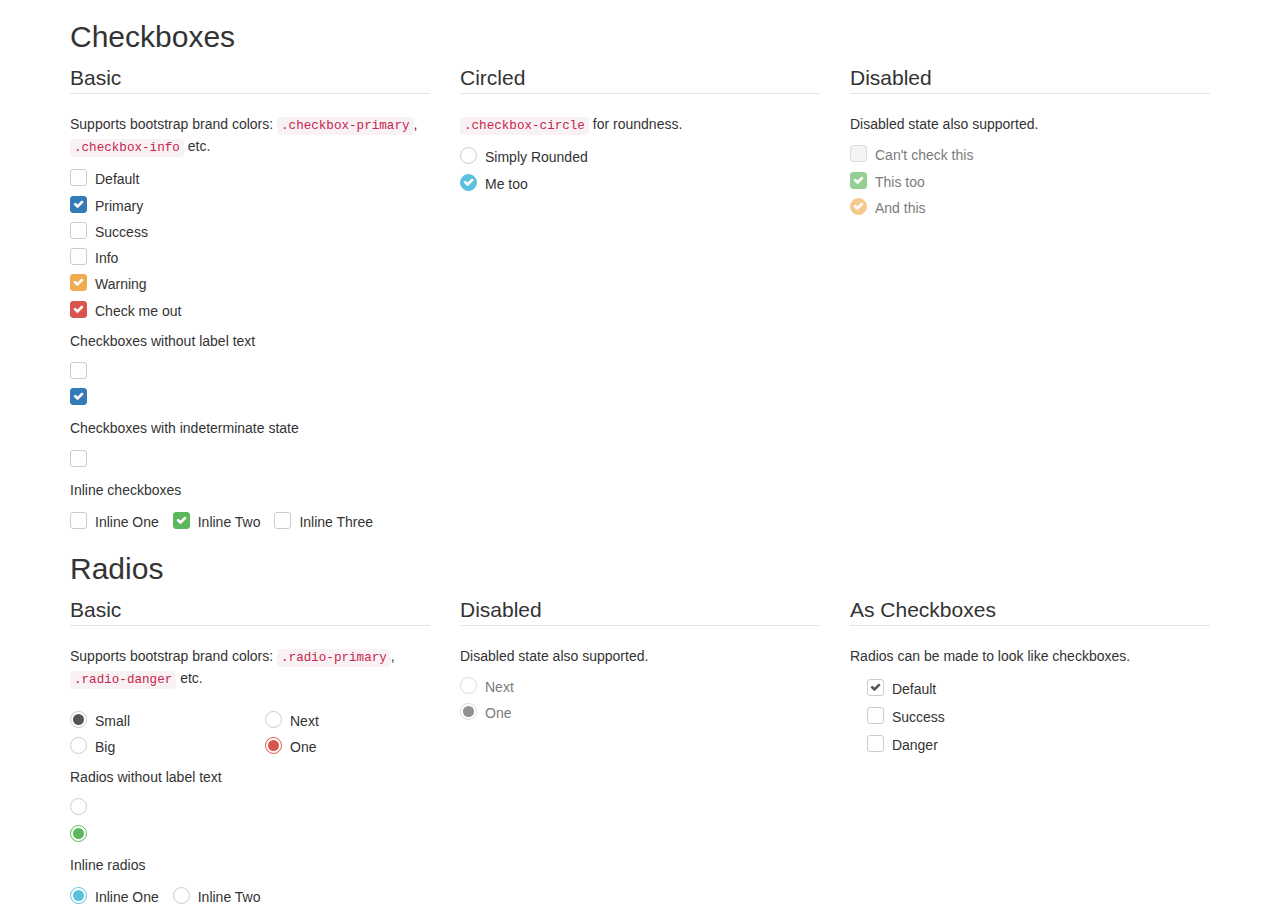
<file: resources/plugins/awesome-bootstrap-checkbox/index.html>
<!DOCTYPE html>
<html>
<head lang="en">
    <meta charset="UTF-8">
    <title>awesome bootstrap checkbox demo</title>
    <link rel="stylesheet" href="../bootstrap-3.3.0/css/bootstrap.css"/>
    <link rel="stylesheet" href="../font-awesome-4.7.0/css/font-awesome.css"/>
    <link rel="stylesheet" href="awesome-bootstrap-checkbox.css"/>
</head>
<body>
<div class="container">
    <h2>Checkboxes</h2>
    <form role="form">
        <div class="row">
            <div class="col-md-4">
                <fieldset>
                    <legend>
                        Basic
                    </legend>
                    <p>
                        Supports bootstrap brand colors: <code>.checkbox-primary</code>, <code>.checkbox-info</code> etc.
                    </p>
                    <div class="checkbox">
                        <input id="checkbox1" class="styled" type="checkbox">
                        <label for="checkbox1">
                            Default
                        </label>
                    </div>
                    <div class="checkbox checkbox-primary">
                        <input id="checkbox2" class="styled" type="checkbox" checked>
                        <label for="checkbox2">
                            Primary
                        </label>
                    </div>
                    <div class="checkbox checkbox-success">
                        <input id="checkbox3" class="styled" type="checkbox">
                        <label for="checkbox3">
                            Success
                        </label>
                    </div>
                    <div class="checkbox checkbox-info">
                        <input id="checkbox4" class="styled" type="checkbox">
                        <label for="checkbox4">
                            Info
                        </label>
                    </div>
                    <div class="checkbox checkbox-warning">
                        <input id="checkbox5" type="checkbox" class="styled" checked>
                        <label for="checkbox5">
                            Warning
                        </label>
                    </div>
                    <div class="checkbox checkbox-danger">
                        <input id="checkbox6" type="checkbox" class="styled" checked>
                        <label for="checkbox6">
                            Check me out
                        </label>
                    </div>
                    <p>Checkboxes without label text</p>
                    <div class="checkbox">
                        <input type="checkbox" class="styled" id="singleCheckbox1" value="option1" aria-label="Single checkbox One">
                        <label></label>
                    </div>
                    <div class="checkbox checkbox-primary">
                        <input type="checkbox" class="styled styled-primary" id="singleCheckbox2" value="option2" checked aria-label="Single checkbox Two">
                        <label></label>
                    </div>
                    <p>Checkboxes with indeterminate state</p>
                    <div class="checkbox checkbox-primary">
                        <input id="indeterminateCheckbox" class="styled" type="checkbox" onclick="changeState(this)">
                        <label></label>
                    </div>
                    <p>Inline checkboxes</p>
                    <div class="checkbox checkbox-inline">
                        <input type="checkbox" class="styled" id="inlineCheckbox1" value="option1">
                        <label for="inlineCheckbox1"> Inline One </label>
                    </div>
                    <div class="checkbox checkbox-success checkbox-inline">
                        <input type="checkbox" class="styled" id="inlineCheckbox2" value="option1" checked>
                        <label for="inlineCheckbox2"> Inline Two </label>
                    </div>
                    <div class="checkbox checkbox-inline">
                        <input type="checkbox" class="styled" id="inlineCheckbox3" value="option1">
                        <label for="inlineCheckbox3"> Inline Three </label>
                    </div>
                </fieldset>
            </div>
            <div class="col-md-4">
                <fieldset>
                    <legend>
                        Circled
                    </legend>
                    <p>
                        <code>.checkbox-circle</code> for roundness.
                    </p>
                    <div class="checkbox checkbox-circle">
                        <input id="checkbox7" class="styled" type="checkbox">
                        <label for="checkbox7">
                            Simply Rounded
                        </label>
                    </div>
                    <div class="checkbox checkbox-info checkbox-circle">
                        <input id="checkbox8" class="styled" type="checkbox" checked>
                        <label for="checkbox8">
                            Me too
                        </label>
                    </div>
                </fieldset>
            </div>
            <div class="col-md-4">
                <fieldset>
                    <legend>
                        Disabled
                    </legend>
                    <p>
                        Disabled state also supported.
                    </p>
                    <div class="checkbox">
                        <input class="styled" id="checkbox9" type="checkbox" disabled>
                        <label for="checkbox9">
                            Can't check this
                        </label>
                    </div>
                    <div class="checkbox checkbox-success">
                        <input class="styled styled" id="checkbox10" type="checkbox" disabled checked>
                        <label for="checkbox10">
                            This too
                        </label>
                    </div>
                    <div class="checkbox checkbox-warning checkbox-circle">
                        <input class="styled" id="checkbox11" type="checkbox" disabled checked>
                        <label for="checkbox11">
                            And this
                        </label>
                    </div>
                </fieldset>
            </div>
        </div>
    </form>
    <h2>Radios</h2>
    <form role="form">
        <div class="row">
            <div class="col-md-4">
                <fieldset>
                    <legend>
                        Basic
                    </legend>
                    <p>
                        Supports bootstrap brand colors: <code>.radio-primary</code>, <code>.radio-danger</code> etc.
                    </p>
                    <div class="row">
                        <div class="col-sm-6">
                            <div class="radio">
                                <input type="radio" name="radio1" id="radio1" value="option1" checked>
                                <label for="radio1">
                                    Small
                                </label>
                            </div>
                            <div class="radio">
                                <input type="radio" name="radio1" id="radio2" value="option2">
                                <label for="radio2">
                                    Big
                                </label>
                            </div>
                        </div>
                        <div class="col-sm-6">
                            <div class="radio radio-danger">
                                <input type="radio" name="radio2" id="radio3" value="option1">
                                <label for="radio3">
                                    Next
                                </label>
                            </div>
                            <div class="radio radio-danger">
                                <input type="radio" name="radio2" id="radio4" value="option2" checked>
                                <label for="radio4">
                                    One
                                </label>
                            </div>
                        </div>
                    </div>
                    <p>Radios without label text</p>
                    <div class="radio">
                        <input type="radio" id="singleRadio1" value="option1" name="radioSingle1" aria-label="Single radio One">
                        <label></label>
                    </div>
                    <div class="radio radio-success">
                        <input type="radio" id="singleRadio2" value="option2" name="radioSingle1" checked aria-label="Single radio Two">
                        <label></label>
                    </div>
                    <p>Inline radios</p>
                    <div class="radio radio-info radio-inline">
                        <input type="radio" id="inlineRadio1" value="option1" name="radioInline" checked>
                        <label for="inlineRadio1"> Inline One </label>
                    </div>
                    <div class="radio radio-inline">
                        <input type="radio" id="inlineRadio2" value="option2" name="radioInline">
                        <label for="inlineRadio2"> Inline Two </label>
                    </div>
                </fieldset>
            </div>
            <div class="col-md-4">
                <fieldset>
                    <legend>
                        Disabled
                    </legend>
                    <p>
                        Disabled state also supported.
                    </p>
                    <div class="radio radio-danger">
                        <input type="radio" name="radio3" id="radio5" value="option1" disabled>
                        <label for="radio5">
                            Next
                        </label>
                    </div>
                    <div class="radio">
                        <input type="radio" name="radio3" id="radio6" value="option2" checked disabled>
                        <label for="radio6">
                            One
                        </label>
                    </div>
                </fieldset>
            </div>
            <div class="col-md-4">
                <fieldset>
                    <legend>
                        As Checkboxes
                    </legend>
                    <p>
                        Radios can be made to look like checkboxes.
                    </p>
                    <div class="checkbox checkbox">
                        <input type="radio" name="radio4" id="radio7" value="option1" checked>
                        <label for="radio7">
                            Default
                        </label>
                    </div>
                    <div class="checkbox checkbox-success">
                        <input type="radio" name="radio4" id="radio8" value="option2">
                        <label for="radio8">
                            Success
                        </label>
                    </div>
                    <div class="checkbox checkbox-danger">
                        <input type="radio" name="radio4" id="radio9" value="option3">
                        <label for="radio9">
                            Danger
                        </label>
                    </div>
                </fieldset>
            </div>
        </div>
    </form>
</div>
<script type="text/javascript">
    function changeState(el) {
        if (el.readOnly) el.checked=el.readOnly=false;
        else if (!el.checked) el.readOnly=el.indeterminate=true;
    }
</script>
</body>
</html>
</file>
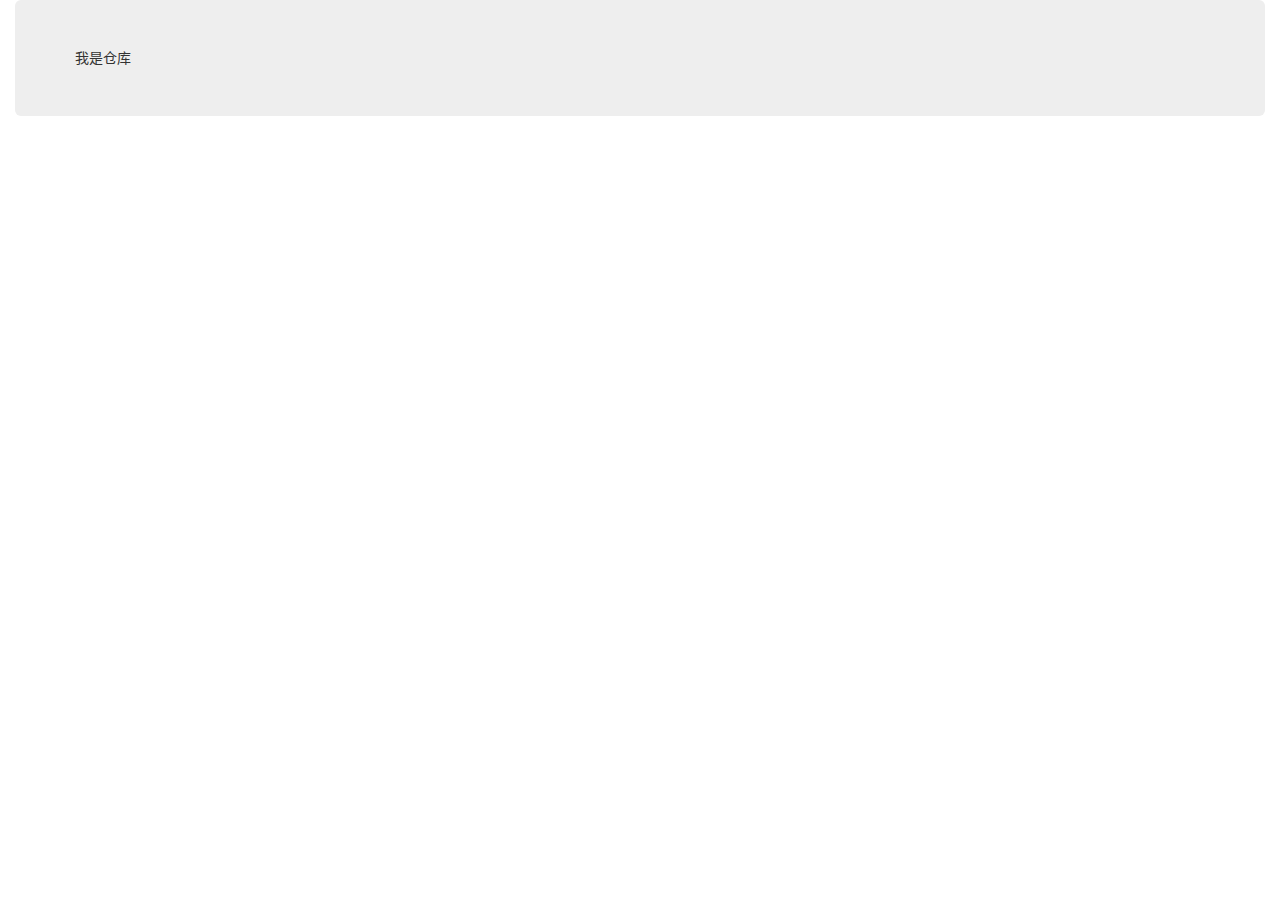
<file: cangku.html>
<!DOCTYPE html>
<html lang="zh-CN">
  <head>
    <meta charset="utf-8">
    <meta http-equiv="X-UA-Compatible" content="IE=edge">
    <meta name="viewport" content="width=device-width, initial-scale=1">
    <!-- 上述3个meta标签*必须*放在最前面，任何其他内容都*必须*跟随其后！ -->
    <title>ADHOC</title>
    <link href="css/bootstrap.min.css" rel="stylesheet">
    <!--<link href="css/style.css" rel="stylesheet">-->
	<script src="js/jquery-3.2.1.min.js"></script>
    <script src="js/bootstrap.min.js"></script>
  </head>
  <body>
    <div class="container-fluid">
    	
    	<div class="jumbotron">
    		我是仓库
    	</div>
    </div>
  </body>
</html>
</file>
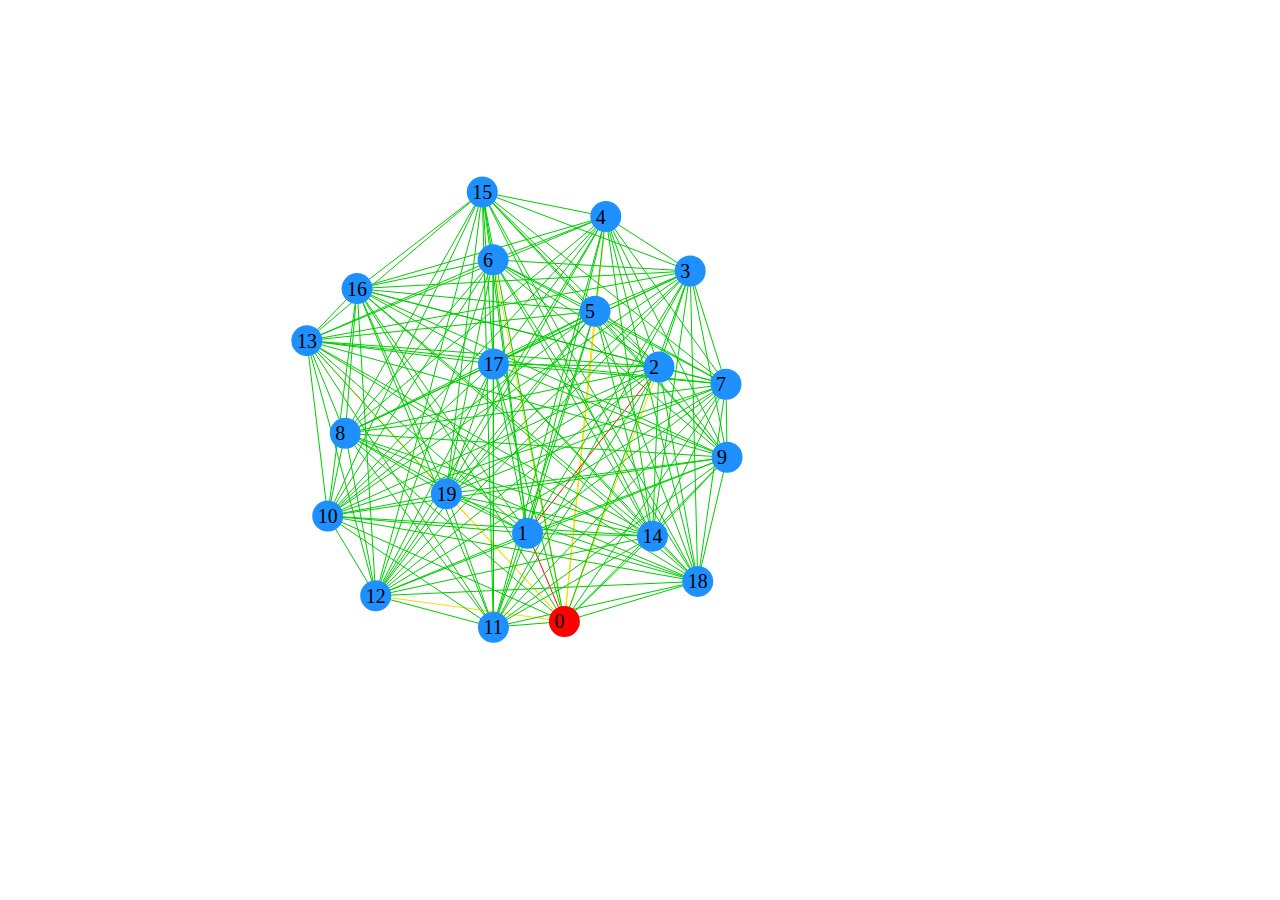
<file: jiedian.html>
<!DOCTYPE html>
<html lang="zh-CN">
  <head>
    <meta charset="utf-8">
    <meta http-equiv="X-UA-Compatible" content="IE=edge">
    <meta name="viewport" content="width=device-width, initial-scale=1">
    <!-- 上述3个meta标签*必须*放在最前面，任何其他内容都*必须*跟随其后！ -->
    <title>ADHOC</title>
    <link href="./css/bootstrap.min.css" rel="stylesheet">
	  <script src="./js/jquery-3.2.1.min.js"></script>
    <script src="./js/bootstrap.min.js"></script>
    <style type="text/css">
      body{
        font-family: 'Microsoft YaHei';
        font-size: 20px;
        color: #345;
        overflow: hidden;
      }

      circle{
        cursor: pointer;
      }
      .normalNode{
        fill:#1E90FF;
        stroke:#1E90FF;
        stroke-width:3;
      }
      .iNode{
        fill:red;
        stroke:red;
        stroke-width:3
      }
      .overlay {
      fill: none;
      pointer-events: all;
      }



  </style>
  </head>
  <body class="container-fluid">	
  <script src="js/d3.js"></script>
  <script src='js/topology.js'></script> 
  <script>
		function IsPC()  
		{  
           var userAgentInfo = navigator.userAgent;  
           var Agents = new Array("Android", "iPhone", "SymbianOS", "Windows Phone", "iPad", "iPod");  
           var flag = true;  
           for (var v = 0; v < Agents.length; v++) {  
               if (userAgentInfo.indexOf(Agents[v]) > 0) { flag = false; break; }  
           }  
           return flag;  
		} 
		 
  </script>
  </body>
</html>
</file>
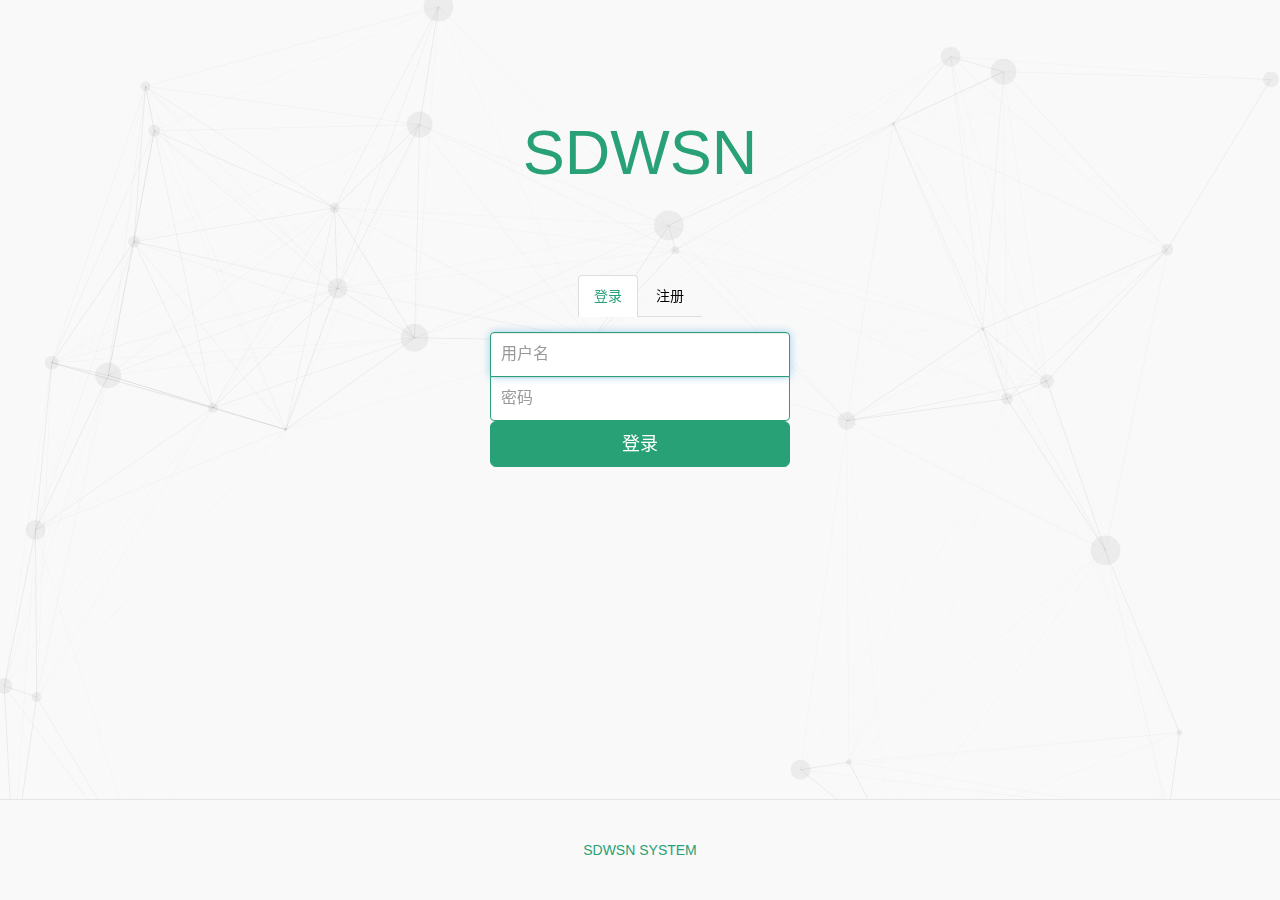
<file: login.html>
<!DOCTYPE html>
<html lang="zh-cn"><head><meta http-equiv="Content-Type" content="text/html; charset=UTF-8">

<!-- 让IE8、IE9浏览器运行在最新的渲染模式下 -->
<meta http-equiv="X-UA-Compatible" content="IE=edge,,chrome=1">

<meta name="keywords" content="adhoc">
<meta name="description" content="仿知乎的导航条和登录页，并用jQuery validation plugin进行了前端表单验证">
<!-- viewport元数据标签，width属性控制视口的宽度。可以像width=600这样设为确切的像素数，或者设为device-width这一特殊值来指代比例为100%时屏幕宽度的CSS像素数值。（相应有height及device-height属性，可能对包含基于视口高度调整大小及位置的元素的页面有用。）
initial-scale属性控制页面最初加载时的缩放等级。maximum-scale、minimum-scale及user-scalable属性控制允许用户以怎样的方式放大或缩小页面。 -->
<meta name="viewport" content="width=device-width, initial-scale=1, user-scalable=no">
<title>LOGIN</title>
<link rel="stylesheet" href="./css/bootstrap.min.css">
<link rel="stylesheet" href="./css/login.css">
</head>
<body>

  <div class="jumbotron">
    <div class="container-fluid">
      <h1 class="text-center" style="color:#29A176;">SDWSN</h1>
    </div>
  </div>
  <!-- Nav tabs -->
  <div class="container">
    <ul class="nav nav-tabs" role="tablist">
      
      <li role="presentation" class="active"><a href="http://demo-bootstrap-blog.herokuapp.com/#signin" role="tab" data-toggle="tab" aria-expanded="false" style="color: #29A176;" id="tab_login">登录</a></li>
      <li role="presentation"  class=""><a href="http://demo-bootstrap-blog.herokuapp.com/#register" role="tab" data-toggle="tab" aria-expanded="true" style="color: #000000;" id="tab_register">注册</a></li>
    </ul>
    <div class="tab-content">
    
      <div role="tabpanel1" class="tab-pane fade " id="register">
        <form id="reg" class="form-signin" role="form" method="post" action="http://demo-bootstrap-blog.herokuapp.com/reg" novalidate="novalidate">
          <div class="form-group has-feedback">
            <label class="control-label sr-only" for="inputSuccess1">Hidden label</label>
            <input id="inputSuccess1" type="text" name="name" class="form-control" style="border-color:#29A176;" placeholder="用户名" required="" autofocus="" aria-required="true">
          </div>
          <div class="form-group has-feedback">
            <label class="control-label sr-only" for="regpassword">Hidden label</label>
            <input id="regpassword" name="password" type="password" class="form-control" style="border-color:#29A176;" placeholder="密码" required="" aria-required="true">  
          </div>
          <div class="form-group has-feedback">
            <label class="control-label sr-only" for="regpasswordagain">Hidden label</label>
            <input id="regpasswordagain" name="password-repeat" type="password" class="form-control" style="border-color:#29A176;" placeholder="确认密码" required="" aria-required="true">  
          </div>
          <button class="btn btn-lg btn-primary btn-block" type="submit" style="background-color: #29A176;border-color: #29A176;">注册</button>
        </form>
      </div>
      
      	<div role="tabpane1" class="tab-pane fade active in" id="signin">
        <form id="login" class="form-signin" role="form" method="post" action="http://demo-bootstrap-blog.herokuapp.com/login" novalidate="novalidate">
          <div class="form-group has-feedback">
            <label class="control-label sr-only" for="inputSuccess3">Hidden label</label>
            <input id="inputSuccess3" type="text" name="name" class="form-control" style="border-color:#29A176;" placeholder="用户名" required="" autofocus="" aria-required="true">
          </div>
          <div class="form-group has-feedback">
            <label class="control-label sr-only" for="loginpassword">Hidden label</label>
            <input id="loginpassword" name="password" type="password" class="form-control" style="border-color:#29A176;" placeholder="密码" required="" aria-required="true">
          </div>
          <button class="btn btn-lg btn-primary btn-block" type="submit" style="background-color: #29A176;border-color: #29A176;">登录</button>
        </form>
      </div>
      
    </div>        
  </div><!-- container -->
<footer class="blog-footer">
  <p style="color:#29A176;">SDWSN SYSTEM
  </p>
</footer>
<canvas id="canvas"></canvas>
<script src="./js/jquery-3.2.1.min.js"></script>
<script src="./js/bootstrap.min.js"></script>
<script src="./js/jquery.validate.min.js.下载"></script>
<script src="./js/login.js"></script>
<script src="./js/particles.js"></script>
</body>
</html>
</file>
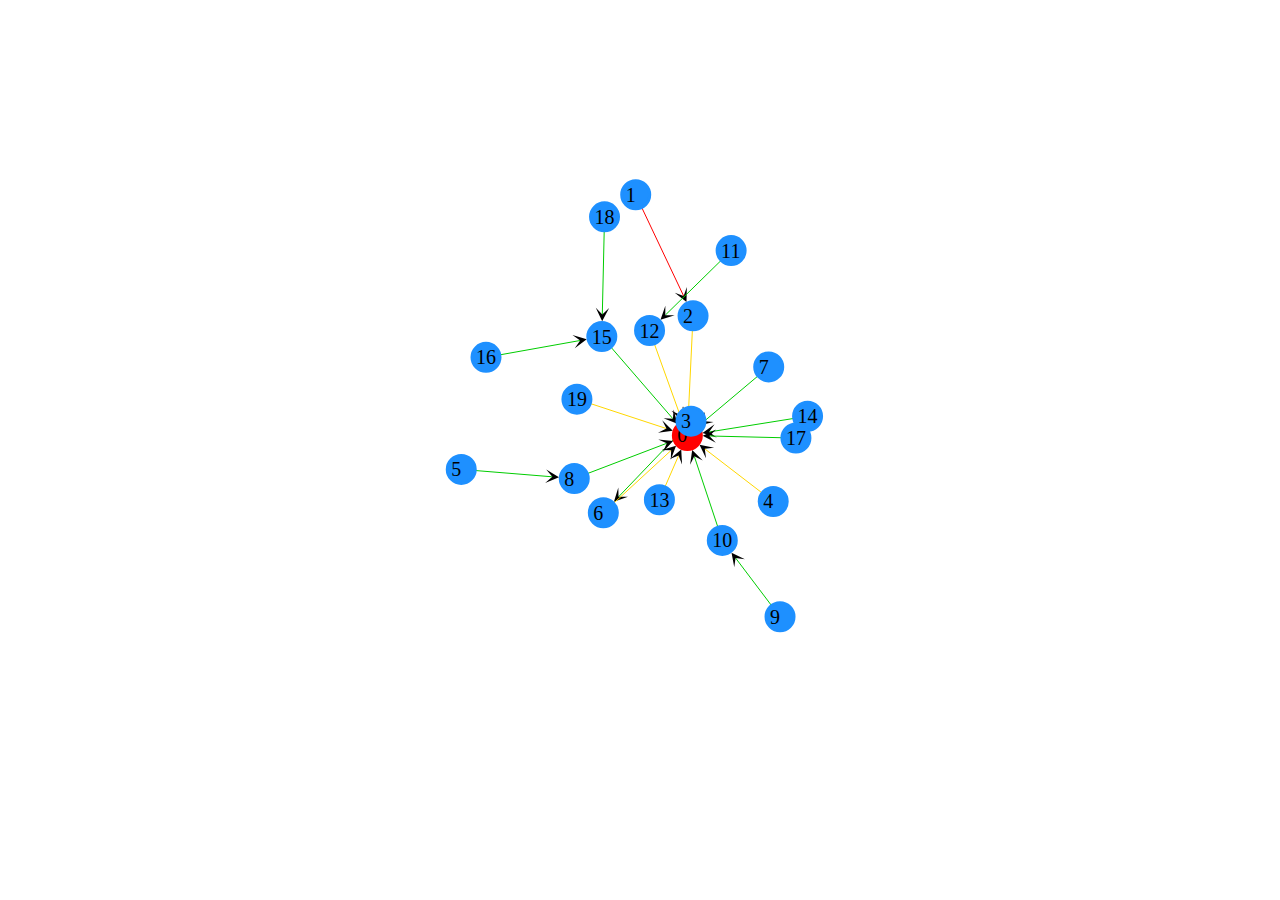
<file: routes.html>
<!DOCTYPE html>
<html lang="zh-CN">
  <head>
    <meta charset="utf-8">
    <meta http-equiv="X-UA-Compatible" content="IE=edge">
    <meta name="viewport" content="width=device-width, initial-scale=1">
    <!-- 上述3个meta标签*必须*放在最前面，任何其他内容都*必须*跟随其后！ -->
    <title>ADHOC</title>
    <link href="./css/bootstrap.min.css" rel="stylesheet">
	  <script src="./js/jquery-3.2.1.min.js"></script>
    <script src="./js/bootstrap.min.js"></script>
    <style type="text/css">
      body{
        font-family: 'Microsoft YaHei';
        font-size: 20px;
        color: #345;
        overflow: hidden;
      }

      circle{
        cursor: pointer;
      }
      .normalNode{
        fill:#1E90FF;
        stroke:#1E90FF;
        stroke-width:3;
      }
      .iNode{
        fill:red;
        stroke:red;
        stroke-width:3
      }
      rect{
        /*visibility: hidden;*/
        fill: #fff;
      }

  </style>
  </head>
  <body>
  <script src="js/d3.js"></script>
  <script src='js/routes.js'></script>  
  <script>
		function IsPC()  
		{  
           var userAgentInfo = navigator.userAgent;  
           var Agents = new Array("Android", "iPhone", "SymbianOS", "Windows Phone", "iPad", "iPod");  
           var flag = true;  
           for (var v = 0; v < Agents.length; v++) {  
               if (userAgentInfo.indexOf(Agents[v]) > 0) { flag = false; break; }  
           }  
           return flag;  
		} 
  </script>
  </body>
</html>
</file>
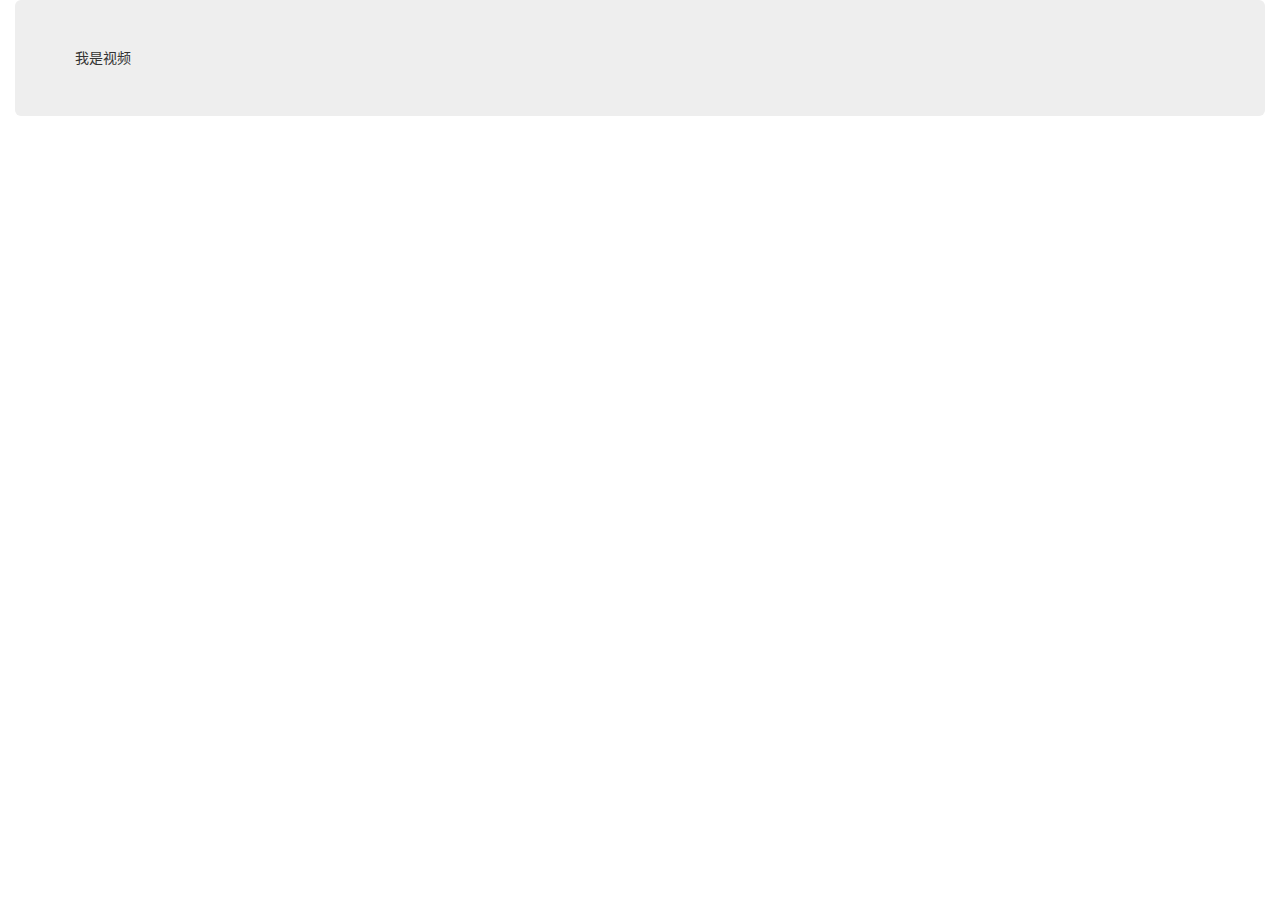
<file: shipin.html>
<!DOCTYPE html>
<html lang="zh-CN">
  <head>
    <meta charset="utf-8">
    <meta http-equiv="X-UA-Compatible" content="IE=edge">
    <meta name="viewport" content="width=device-width, initial-scale=1">
    <!-- 上述3个meta标签*必须*放在最前面，任何其他内容都*必须*跟随其后！ -->
    <title>ADHOC</title>
    <link href="css/bootstrap.min.css" rel="stylesheet">
    <!--<link href="css/style.css" rel="stylesheet">-->
	<script src="js/jquery-3.2.1.min.js"></script>
    <script src="js/bootstrap.min.js"></script>
  </head>
  <body>
    <div class="container-fluid">
    	<div class="jumbotron">
    		我是视频
    	</div>
    	
    </div>
  </body>
</html>
</file>
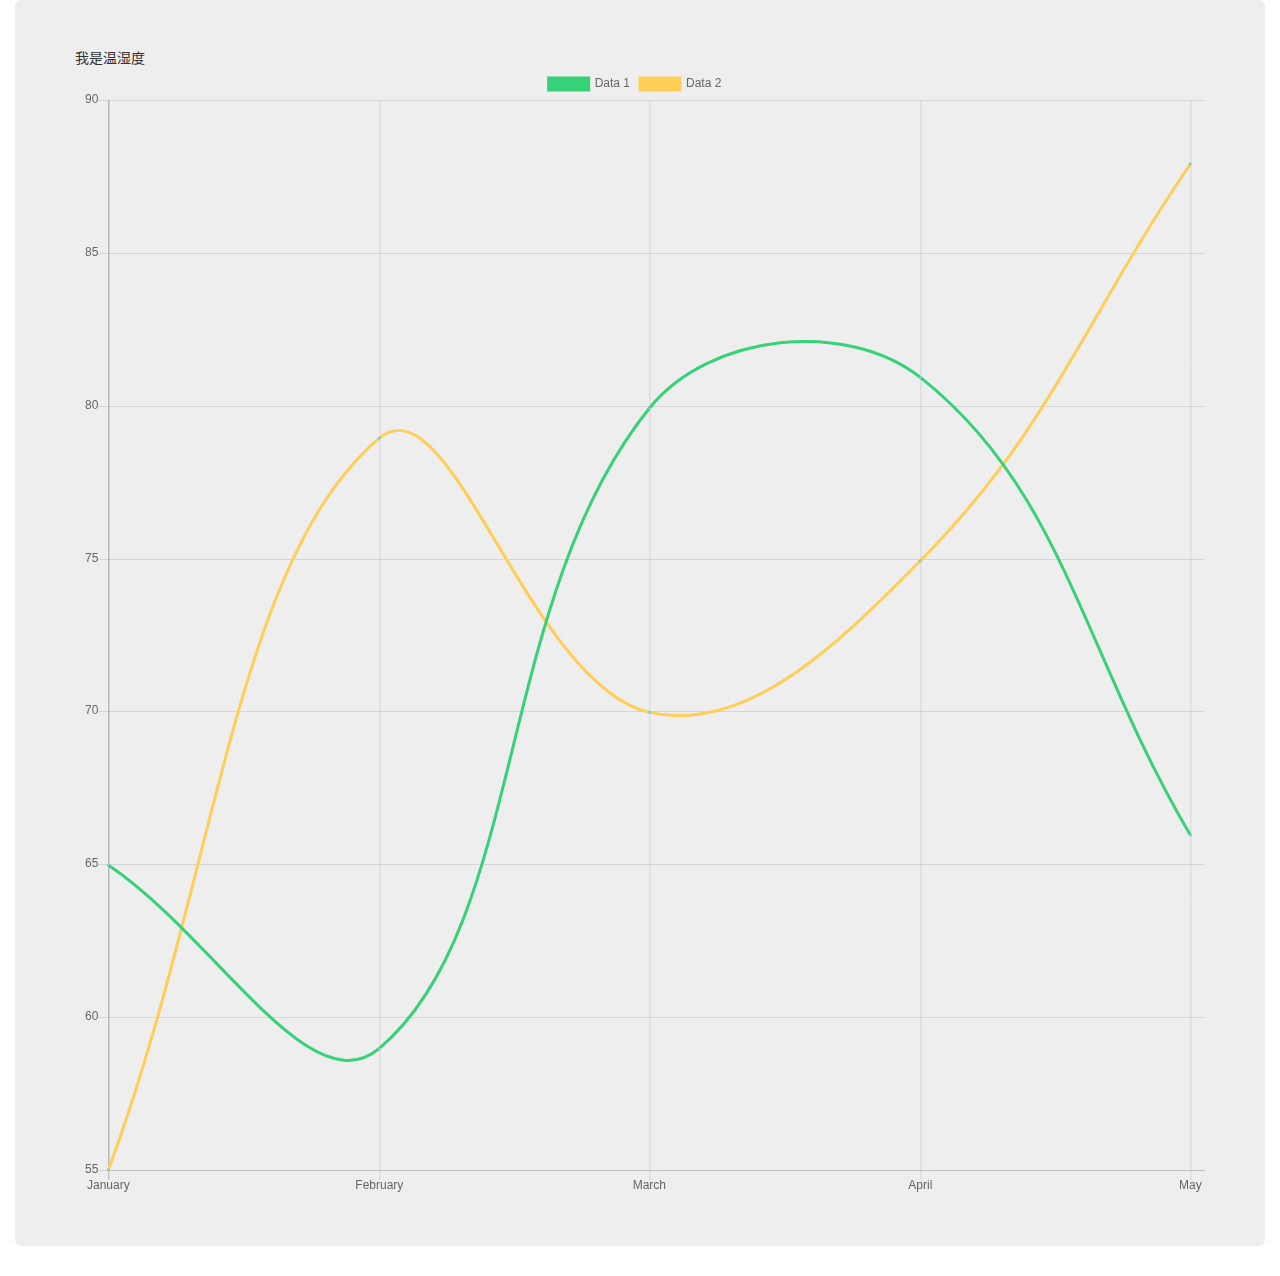
<file: wenshidu.html>
<!DOCTYPE html>
<html lang="zh-CN">
  <head>
    <meta charset="utf-8">
    <meta http-equiv="X-UA-Compatible" content="IE=edge">
    <meta name="viewport" content="width=device-width, initial-scale=1">
    <!-- 上述3个meta标签*必须*放在最前面，任何其他内容都*必须*跟随其后！ -->
    <title>ADHOC</title>
    <link href="css/bootstrap.min.css" rel="stylesheet">
    <!--<link href="css/style.css" rel="stylesheet">-->
	<script src="js/jquery-3.2.1.min.js"></script>
    <script src="js/bootstrap.min.js"></script>
    <script src="js/Chart.js"></script>
  </head>
  <body>
    <div class="container-fluid">
    	<div class="jumbotron">
    		我是温湿度
    		<canvas id="myChart" width="400" height="400"></canvas>
    	</div>
    	
    </div>
    <script>
   var dataLine = {
    labels: ["January", "February", "March", "April", "May"],
    datasets: [
        {
            label: "Data 1",
            fill: false,
            backgroundColor: "#37d177",
            borderColor: "#37d177",
            borderCapStyle: 'butt',
            borderDash: [],
            borderDashOffset: 0.0,
            borderJoinStyle: 'miter',
            pointBorderColor: "rgba(75,192,192,1)",
            pointBackgroundColor: "#fff",
            pointBorderWidth: 1,
            pointHoverRadius: 5,
            pointHoverBackgroundColor: "343d3e",
            pointHoverBorderColor: "rgba(220,220,220,1)",
            pointHoverBorderWidth: 2,
            pointRadius: 1,
            pointHitRadius: 10,
            data: [65, 59, 80, 81, 66],
            spanGaps: false
        },
        {
            label: "Data 2",
            fill: false,
            backgroundColor: "#FFCE56",
            borderColor: "#FFCE56",
            borderCapStyle: 'butt',
            borderDash: [],
            borderDashOffset: 0.0,
            borderJoinStyle: 'miter',
            pointBorderColor: "rgba(75,192,192,1)",
            pointBackgroundColor: "#fff",
            pointBorderWidth: 1,
            pointHoverRadius: 5,
            pointHoverBackgroundColor: "#FFCE56",
            pointHoverBorderColor: "rgba(220,220,220,1)",
            pointHoverBorderWidth: 2,
            pointRadius: 1,
            pointHitRadius: 10,
            data: [55, 79, 70, 75, 88],
            spanGaps: false
        }
    ]
};
    	var options = {
   			 scales: {
    	    yAxes: [{
            ticks: {
                beginAtZero:true
            }
        }]
    }
		};
				var line = document.getElementById("myChart");
				var lineChart = new Chart(line, {
    type: 'line',
    data: dataLine
});
				
    </script>
  </body>
</html>
</file>
<file: css/style.css>
body{
	margin-top: 70px;
}
/*
 * Base structure
 */

/* Move down content because we have a fixed navbar that is 50px tall */
body {
  padding-top: 50px;
}


/*
 * Global add-ons
 */

.sub-header {
  padding-bottom: 10px;
  border-bottom: 1px solid #eee;
}

/*
 * Top navigation
 * Hide default border to remove 1px line.
 */
.navbar-fixed-top {
  border: 0;
}

/*
 * Sidebar
 */

/* Hide for mobile, show later */
.sidebar {
  display: none;
}
@media (min-width: 768px) {
  .sidebar {
    position: fixed;
    top: 51px;
    bottom: 0;
    left: 0;
    z-index: 1000;
    display: block;
    padding: 20px;
    overflow-x: hidden;
    overflow-y: auto; /* Scrollable contents if viewport is shorter than content. */
    background-color: #f5f5f5;
    border-right: 1px solid #eee;
  }
}

/* Sidebar navigation */
.nav-sidebar {
  margin-right: -21px; /* 20px padding + 1px border */
  margin-bottom: 20px;
  margin-left: -20px;
}
.nav-sidebar > li > a {
  padding-right: 20px;
  padding-left: 20px;
}
.nav-sidebar > .active > a,
.nav-sidebar > .active > a:hover,
.nav-sidebar > .active > a:focus {
  color: #fff;
  background-color: #428bca;
}
.submenu>li>a{
  font-size: 13px;
  padding-left: 32px;
}
/*
 * Main content
 */

.main {
  padding: 20px;
}
@media (min-width: 768px) {
  .main {
    padding-right: 40px;
    padding-left: 40px;
  }
}
.main .page-header {
  margin-top: 0;
}


/*
 * Placeholder dashboard ideas
 */

.placeholders {
  margin-bottom: 30px;
  text-align: center;
}
.placeholders h4 {
  margin-bottom: 0;
}
.placeholder {
  margin-bottom: 20px;
}
.placeholder img {
  display: inline-block;
  border-radius: 50%;
}
 .dropdown-submenu {  
            position: relative;  
        }  
        .dropdown-submenu > .dropdown-menu {  
            top: 0;  
            left: 100%;  
            margin-top: -6px;  
            margin-left: -1px;  
            -webkit-border-radius: 0 6px 6px 6px;  
            -moz-border-radius: 0 6px 6px;  
            border-radius: 0 6px 6px 6px;  
        }  
        .dropdown-submenu:hover > .dropdown-menu {  
            display: block;  
        }  
        .dropdown-submenu > a:after {  
            display: block;  
            content: " ";  
            float: right;  
            width: 0;  
            height: 0;  
            border-color: transparent;  
            border-style: solid;  
            border-width: 5px 0 5px 5px;  
            border-left-color: #ccc;  
            margin-top: 5px;  
            margin-right: -10px;  
        }  
        .dropdown-submenu:hover > a:after {  
            border-left-color: #fff;  
        }  
        .dropdown-submenu.pull-left {  
            float: none;  
        }  
        .dropdown-submenu.pull-left > .dropdown-menu {  
            left: -100%;  
            margin-left: 10px;  
            -webkit-border-radius: 6px 0 6px 6px;  
            -moz-border-radius: 6px 0 6px 6px;  
            border-radius: 6px 0 6px 6px;  
        }
</file>
<file: css/login.css>
html {
	min-height: 100%;
	position: relative
}

body {
	padding-top: 70px;
	padding-bottom: 40px;
	background-color: #f9f9f9;
	color: #555
}

.h1,.h2,.h3,.h4,.h5,.h6,h1,h2,h3,h4,h5,h6 {
	margin-top: 0;
	font-family: "Helvetica Neue",Helvetica,Arial,sans-serif;
	font-weight: 400;
	color: #333
}

@media (min-width:1200px) {
	.container {
		width: 970px
	}
}
canvas{
	position:absolute;  
	left:0px;  
	top:0px; 
	z-index:-1;
}


.container {
	margin-bottom: 132px
}

.jumbotron {
	background-color: transparent;
}

.nav-tabs {
	width: 124px;
	margin: 0 auto
}

.form-signin {
	max-width: 330px;
	padding: 15px;
	margin: 0 auto
}

.form-signin .form-control {
	position: relative;
	height: auto;
	-webkit-box-sizing: border-box;
	-moz-box-sizing: border-box;
	box-sizing: border-box;
	padding: 10px;
	font-size: 16px
}

.form-signin .form-control:focus {
	z-index: 2
}

.form-signin .form-group {
	margin-bottom: 0
}

.form-signin input[type=text] {
	margin-bottom: -1px;
	border-bottom-right-radius: 0;
	border-bottom-left-radius: 0
}

#regpassword,.form-signin input[type=email] {
	margin-bottom: -1px;
	border-radius: 0
}

#loginpassword,#regpasswordagain {
	border-top-left-radius: 0;
	border-top-right-radius: 0
}

.tab-content {
	height: 262px
}

.error {
	position: absolute;
	right: 30px;
	top: 12px;
	color: #c33
}

.has-feedback label.sr-only~.form-control-feedback {
	top: 5px
}

.navbar {
	background: linear-gradient(to bottom,#086ed5,#055db5) rgba(0,0,0,0)
}

.nav>li>a:focus,.nav>li>a:hover,.navbar-brand:focus,.navbar-brand:hover {
	background-color: inherit;
	color: #fff
}

.navbar-brand,.navbar-nav>li>a {
	color: #cdddeb
}

.navbar-nav>.active>a,.navbar-nav>.active>a:focus,.navbar-nav>.active>a:hover {
	background-color: #259
}

#nav_username {
	font-style: italic;
	font-weight: 700
}

.navbar-toggle {
	border-color: #cdddeb
}

.navbar-toggle .icon-bar {
	background-color: #cdddeb
}

.navbar-toggle:focus,.navbar-toggle:hover {
	background-color: #259
}

.blog__ESCAPED_SOURCE_END_CLEAN_CSS__-main {
	font-size: 15px;
	line-height: 1.5
}

.blog-post {
	margin-bottom: 60px
}

.blog-post-title {
	margin-bottom: 5px;
	font-size: 30px
}

.blog-post-meta {
	margin-bottom: 20px;
	color: #999;
	font-size: 14px
}

.blog-post .post-main {
	height: 200px;
	line-height: 25px;
	overflow-y: hidden;
	margin-bottom: 10px
}

.comment {
	padding-left: 4em
}

.blog-post .elli {
	font-size: 20px
}

.label-tags {
	display: block
}

.form-group .tags {
	float: left;
	width: 33.333%;
	margin-bottom: 5px
}

.sidebar-module {
	padding: 15px;
	margin: 0 -15px 15px
}

.sidebar-module-inset {
	padding: 15px;
	background-color: #f5f5f5;
	border-radius: 4px
}

.sidebar-module-inset ol:last-child,.sidebar-module-inset p:last-child,.sidebar-module-inset ul:last-child {
	margin-bottom: 0
}

#sidebar-archive,#sidebar-tags {
	width: 83px;
	float: left
}

.pager {
	margin-bottom: 60px;
	text-align: left
}

.pager>li>a {
	width: 140px;
	padding: 10px 20px;
	text-align: center;
	border-radius: 30px
}

.blog-footer {
	position: absolute;
	bottom: 0;
	width: 100%;
	padding: 40px 0;
	color: #999;
	text-align: center;
	background-color: #f9f9f9;
	border-top: 1px solid #e5e5e5
}

.blog-footer p:last-child {
	margin-bottom: 0
}
</file>
